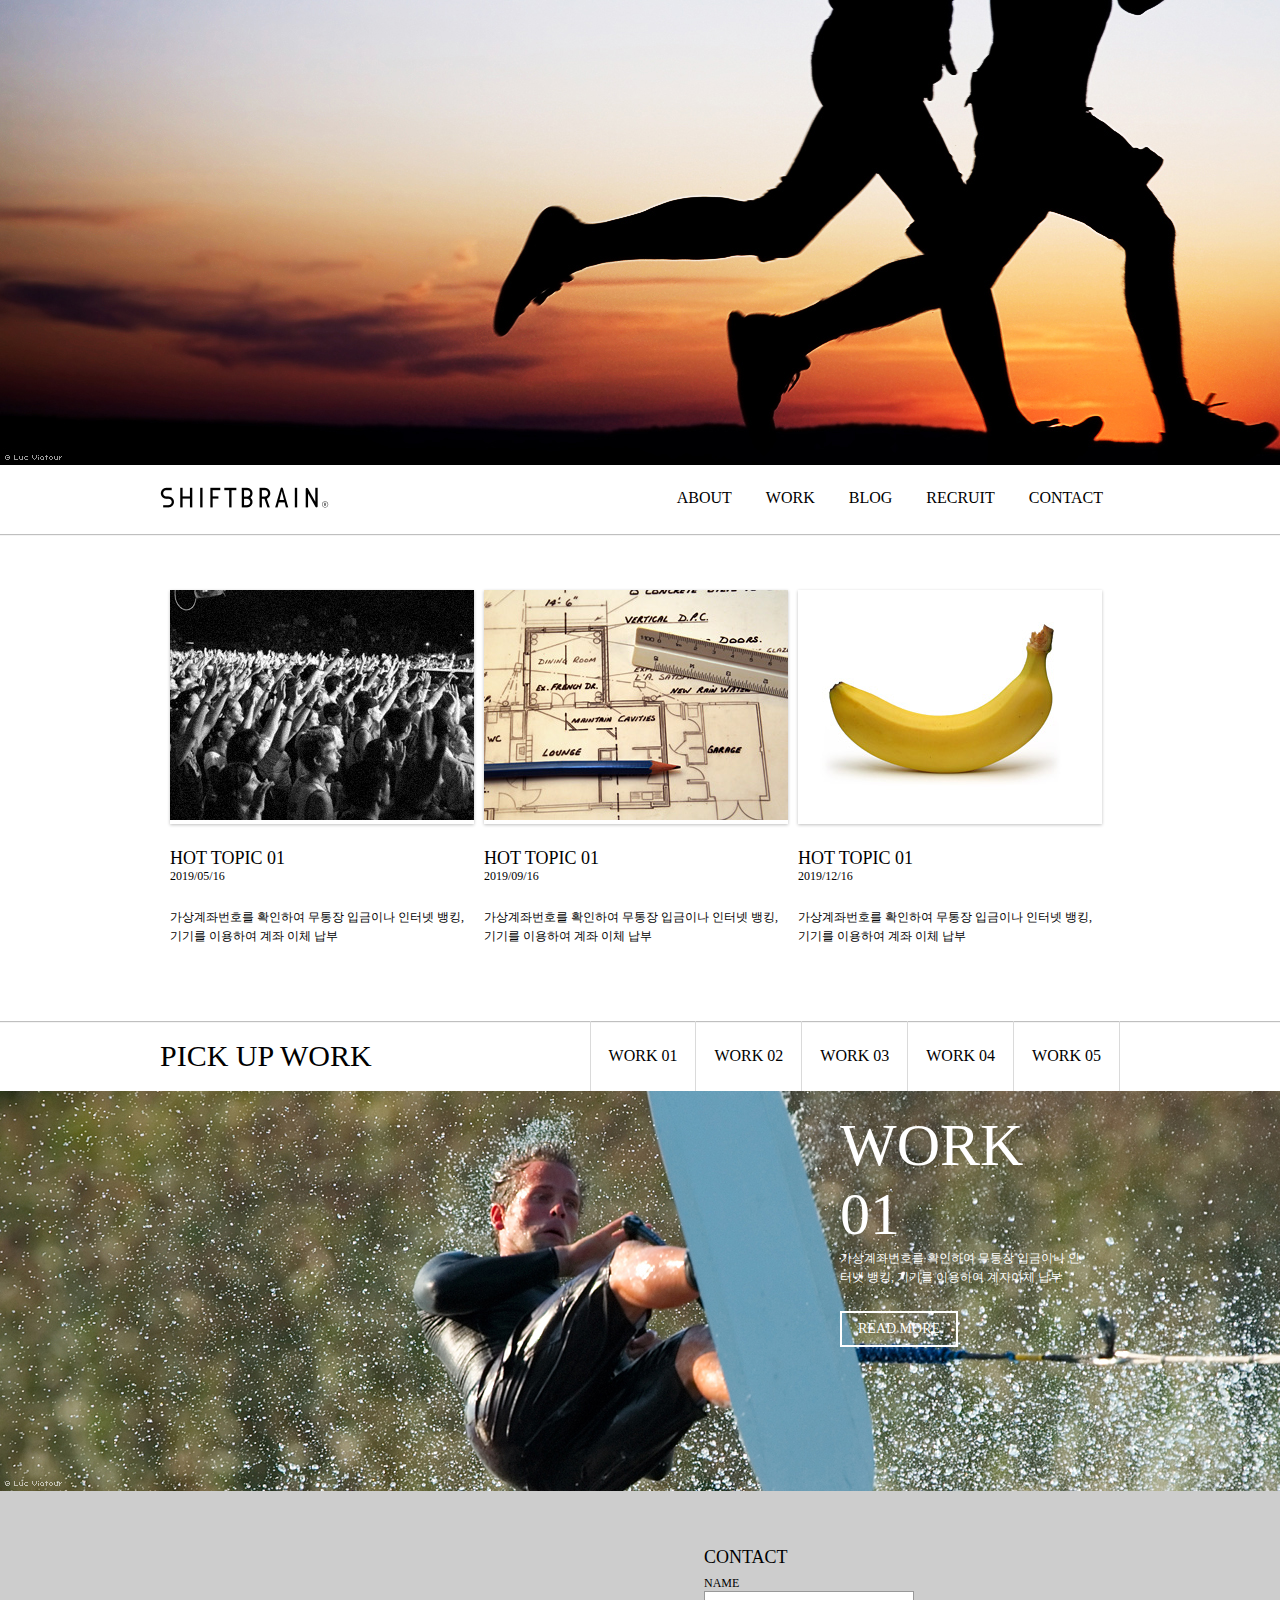
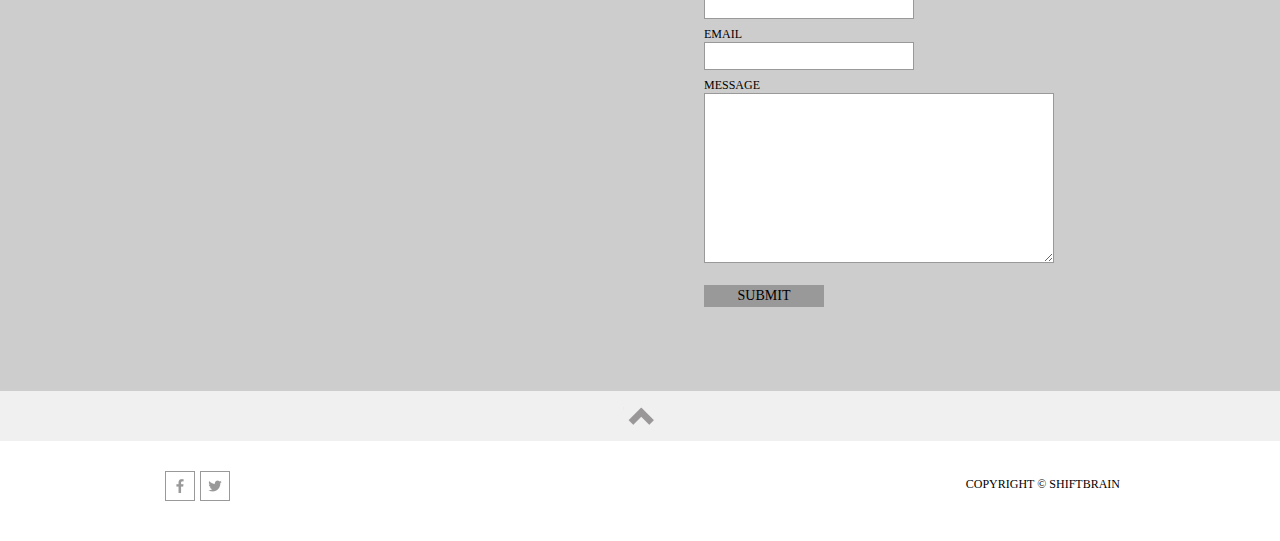
<file: Homepag/index.html>
<!DOCTYPE html>
<html lang="en">
<head>
    <meta charset="UTF-8">
    <meta name="viewport" content="width=device-width, initial-scale=1.0">
    <meta http-equiv="X-UA-Compatible" content="ie=edge">
    <script src="js/jquery-3.4.1.min.js"></script>
    <script src="js/jquery-migrate-1.4.1.min.js"></script>
    <link rel="stylesheet" href="css/main.css">
    <script src="js/mainjs.js"></script>
    <title>SHIFTBRAIN</title>
</head>
<body>
    <header class="hero-header">
        <div class="inner">
            <div class="slideshow">
                <img src="img/homepag_1/slide-1.jpg" alt="#" width="1600" height="465">
                <img src="img/homepag_1/slide-2.jpg" alt="#" width="1600" height="465">
                <img src="img/homepag_1/slide-3.jpg" alt="#" width="1600" height="465">
                <img src="img/homepag_1/slide-4.jpg" alt="#" width="1600" height="465">
            </div>
        </div>
    </header>

    <header class="page-header">
        <div class="inner">
            <h1 class="site-logo"><a href="#"><img src="img/homepag_1/logo.png" alt="#" width="200" height="65"></a></h1>
            <nav class="primary-nav">
                <ul>
                    <li><a href="#">About</a></li>
                    <li><a href="#">Work</a></li>
                    <li><a href="#">Blog</a></li>
                    <li><a href="#">Recruit</a></li>
                    <li><a href="#">Contact</a></li>
                </ul>
            </nav>
        </div>
    </header>
    
    <div id="main">

        <!-- section-topic -->
        <section class="topics-section" id="topics">
            <div class="inner">
                <ul class="topics-list clearfix">
                    <li><a href="#">
                        <span class="image-wrapper"><img src="img/homepag_1/topic-1.jpg" alt="#" width="304" height="230">
                        </span>
                        <b class="title">Hot Topic 01</b>
                        <time class="date" datetime="2019-05-16">2019/05/16</time>
                        <p class="description">가상계좌번호를 확인하여 무통장 입금이나 인터넷 뱅킹, 기기를 이용하여 계좌 이체 납부</p>
                    </a></li>

                    <li><a href="#">
                        <span class="image-wrapper"><img src="img/homepag_1/topic-2.jpg" alt="#" width="304" height="230">
                        </span>
                        <b class="title">Hot Topic 01</b>
                        <time class="date" datetime="2019-09-16">2019/09/16</time>
                        <p class="description">가상계좌번호를 확인하여 무통장 입금이나 인터넷 뱅킹, 기기를 이용하여 계좌 이체 납부</p>
                    </a></li>

                    <li><a href="#">
                        <span class="image-wrapper"><img src="img/homepag_1/topic-3.jpg" alt="#" width="304" height="230">
                        </span>
                        <b class="title">Hot Topic 01</b>
                        <time class="date" datetime="2019-12-16">2019/12/16</time>
                        <p class="description">가상계좌번호를 확인하여 무통장 입금이나 인터넷 뱅킹, 기기를 이용하여 계좌 이체 납부</p>
                    </a></li>
                </ul>
            </div>
        </section>
        <!-- section-topic END -->

        <!-- section work tabpanel -->
        <section class="work-section" id="work">
            <header class="section-header clearfix">
                <div class="inner">
                    <h2>Pick up work</h2>
                    <ul class="tabs-nav">
                        <li><a href="#work01">Work 01</a></li>
                        <li><a href="#work02">Work 02</a></li>
                        <li><a href="#work03">Work 03</a></li>
                        <li><a href="#work04">Work 04</a></li>
                        <li><a href="#work05">Work 05</a></li>
                    </ul>
                </div>
            </header>
            <div class="section-body">
            <section class="tabs-panel" id="work01">
                <div class="image-wrapper">
                    <img src="img/homepag_1/work-1.jpg" alt="#" width="1600" height="400">
                </div>

                <div class="content">
                    <div class="inner">
                        <h3 class="title">Work 01</h3>
                        <p class="description">가상계좌번호를 확인하여 무통장 입금이나 인터넷 뱅킹, 기기를 이용하여 계자이체 납부</p>
                        <a href="#" class="read-more">Read more</a>
                    </div>
                </div>
            </section>

            <section class="tabs-panel" id="work02">
                <div class="image-wrapper">
                    <img src="img/homepag_1/work-2.jpg" alt="#" width="1600" height="400">
                </div>

                <div class="content">
                    <div class="inner">
                        <h3 class="title">Work 02</h3>
                        <p class="description">가상계좌번호를 확인하여 무통장 입금이나 인터넷 뱅킹, 기기를 이용하여 계자이체 납부</p>
                        <a href="#" class="read-more">Read more</a>
                    </div>
                </div>
            </section>

            <section class="tabs-panel" id="work03">
                <div class="image-wrapper">
                    <img src="img/homepag_1/work-3.jpg" alt="#" width="1600" height="400">
                </div>

                <div class="content">
                    <div class="inner">
                        <h3 class="title">Work 03</h3>
                        <p class="description">가상계좌번호를 확인하여 무통장 입금이나 인터넷 뱅킹, 기기를 이용하여 계자이체 납부</p>
                        <a href="#" class="read-more">Read more</a>
                    </div>
                </div>
            </section>

            <section class="tabs-panel" id="work04">
                <div class="image-wrapper">
                    <img src="img/homepag_1/work-4.jpg" alt="#" width="1600" height="400">
                </div>

                <div class="content">
                    <div class="inner">
                        <h3 class="title">Work 04</h3>
                        <p class="description">가상계좌번호를 확인하여 무통장 입금이나 인터넷 뱅킹, 기기를 이용하여 계자이체 납부</p>
                        <a href="#" class="read-more">Read more</a>
                    </div>
                </div>
            </section>

            <section class="tabs-panel" id="work05">
                <div class="image-wrapper">
                    <img src="img/homepag_1/work-5.jpg" alt="#" width="1600" height="400">
                </div>

                <div class="content">
                    <div class="inner">
                        <h3 class="title">Work 05</h3>
                        <p class="description">가상계좌번호를 확인하여 무통장 입금이나 인터넷 뱅킹, 기기를 이용하여 계자이체 납부</p>
                        <a href="#" class="read-more">Read more</a>
                    </div>
                </div>
            </section>
            </div>
        </section>
        <!-- section work tabpanel END-->

        <!-- contact -->
        <section class="contact-section" id="contact">
            <div class="inner">
                <div class="contact-form-wrapper">
                    <h2>Contact</h2>
                    <div class="contact-form">
                        <form action="#">
                            <div class="form-item">
                                <label for="name">Name</label>
                                <input type="text" name="name" id="name">
                            </div>

                            <div class="form-item">
                                <label for="email">email</label>
                                <input type="email" name="email" id="email">
                            </div>

                            <div class="form-item">
                                <label for="message">message</label>
                                <textarea name="message" id="message"></textarea>
                            </div>

                            <div class="form-item">
                                <input type="submit" name="submit" id="submit" value="Submit">
                            </div>
                        </form>
                    </div>
                </div>
                <div class="contact-map" id="map-container">
                    <iframe src="https://www.google.com/maps/embed?pb=!1m18!1m12!1m3!1d3193.623445621808!2d127.13886631533431!3d36.82754227385968!2m3!1f0!2f0!3f0!3m2!1i1024!2i768!4f13.1!3m3!1m2!1s0x357b2863c5bb6bb5%3A0x1bc123fe0c4b4510!2z7Zy066i86rWQ7Jyh7IS87YSw!5e0!3m2!1sko!2skr!4v1579653607686!5m2!1sko!2skr" width="600" height="450" frameborder="0" style="border:0;" allowfullscreen=""></iframe>
                </div>
            </div>
        </section>
        <!-- contact END-->
    </div>

    <!-- footer -->
    <footer class="page-footer">
        <button class="back-to-top">
            <span class="label">
                <img src="img/homepag_1/sprites.png" alt="#">
            </span>
        </button>
        <div class="inner clearfix">
            <aside class="social-link">
                <ul>
                    <li class="item-facebook">
                        <a href="#"><span class="label">Facebook</span>
                        </a>
                    </li>
                    <li class="item-twitter">
                        <a href="#"><span class="label">Twitter</span>
                        </a>
                    </li>
                </ul>
            </aside>
            <small class="copyright">Copyright &copy; Shiftbrain</small>
        </div>
    </footer>


</body>
</html>
</file>
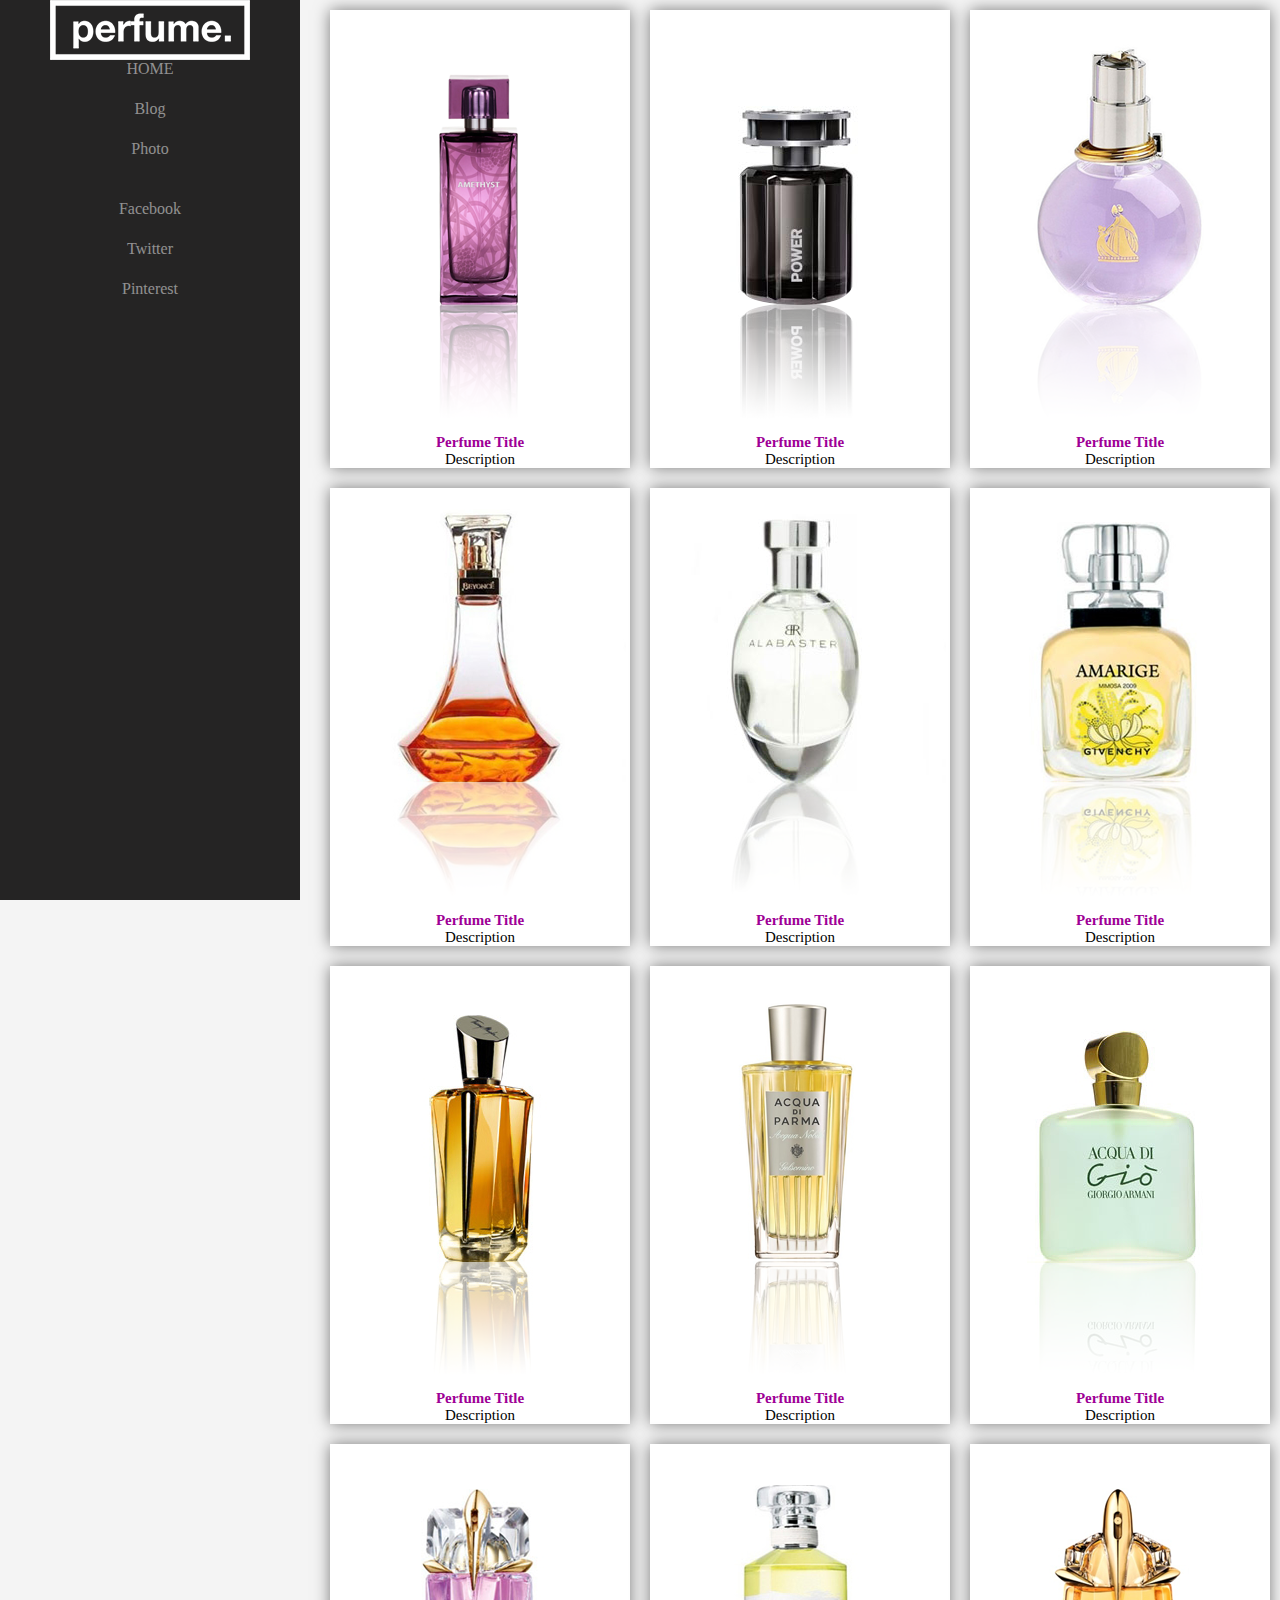
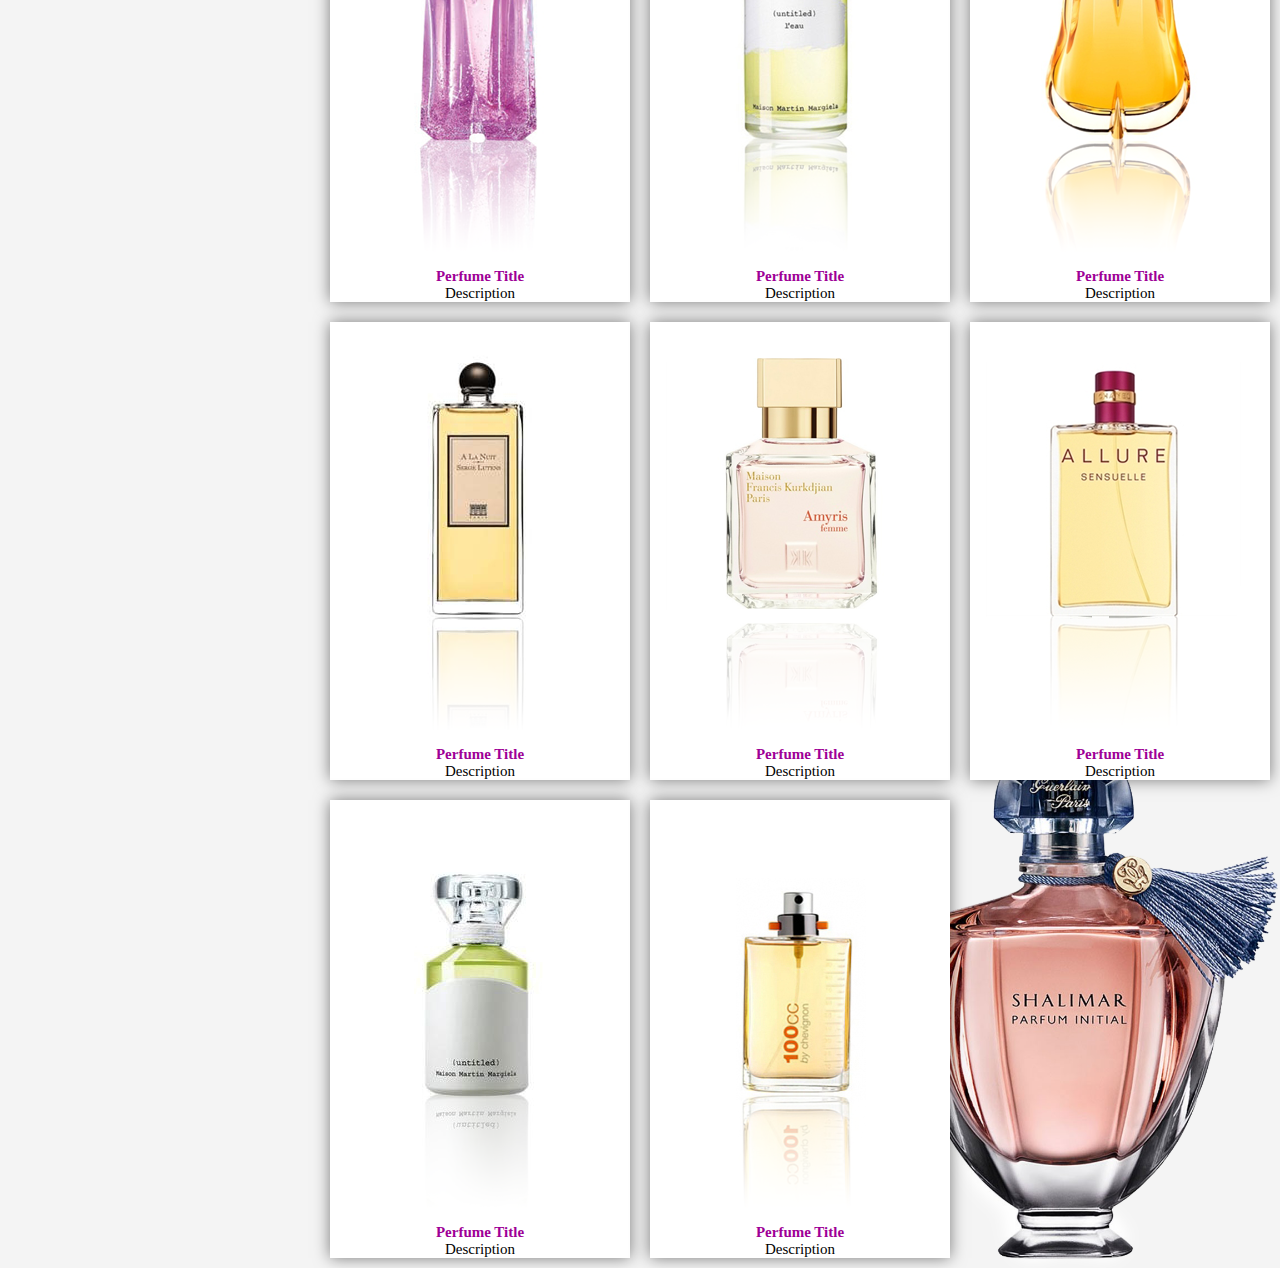
<file: perfume/perfum.html>
<!DOCTYPE html>
<html lang="en">

<head>
    <meta charset="UTF-8">
    <meta name="viewport" content="width=device-width, initial-scale=1.0">
    <meta http-equiv="X-UA-Compatible" content="ie=edge">
    <link rel="stylesheet" href="perfum.css">
    <title>향수</title>
</head>

<body>
    <div id="perfum">
        <!-- 전체틀 -->

        <div id="header">
            <!-- 머릿말 -->
            <img src="img/logo.png" alt="로고">
        </div> <!-- 머릿말 -->

        <div id="menu">
            <!-- 메뉴 -->
            <nav class="main_menu">
                <ul>
                    <li><a href="#">HOME</a></li>
                    <li><a href="#">Blog</a></li>
                    <li><a href="#">Photo</a></li>
                </ul>
                <nav class="sub_menu">
                    <ul>
                        <li><a href="#">Facebook</a></li>
                        <li><a href="#">Twitter</a></li>
                        <li><a href="#">Pinterest</a></li>
                    </ul>
                </nav>
        </div> <!-- 메뉴 -->
    </div> <!-- 전체틀 -->

    <div id="main_img">
        <ul>
            <li><img src="img/0.png">
                <span>
                    <p>Perfume Title</p>
                    <p>Description</p>
                </span>
            </li>
            <li><img src="img/1.png">
                <span>
                    <p>Perfume Title</p>
                    <p>Description</p>
                </span>
            </li>
            <li><img src="img/2.png">
                <span>
                    <p>Perfume Title</p>
                    <p>Description</p>
                </span>
            </li>
            <li><img src="img/3.png">
                <span>
                    <p>Perfume Title</p>
                    <p>Description</p>
                </span>
            </li>
            <li><img src="img/4.png">
                <span>
                    <p>Perfume Title</p>
                    <p>Description</p>
                </span>
            </li>
            <li><img src="img/5.png">
                <span>
                    <p>Perfume Title</p>
                    <p>Description</p>
                </span>
            </li>
            <li><img src="img/6.png">
                <span>
                    <p>Perfume Title</p>
                    <p>Description</p>
                </span>
            </li>
            <li><img src="img/7.png">
                <span>
                    <p>Perfume Title</p>
                    <p>Description</p>
                </span>
            </li>
            <li><img src="img/8.png">
                <span>
                    <p>Perfume Title</p>
                    <p>Description</p>
                </span>
            </li>
            <li><img src="img/9.png">
                <span>
                    <p>Perfume Title</p>
                    <p>Description</p>
                </span>
            </li>
            <li><img src="img/10.png">
                <span>
                    <p>Perfume Title</p>
                    <p>Description</p>
                </span>
            </li>
            <li><img src="img/11.png">
                <span>
                    <p>Perfume Title</p>
                    <p>Description</p>
                </span>
            </li>
            <li><img src="img/12.png">
                <span>
                    <p>Perfume Title</p>
                    <p>Description</p>
                </span>
            </li>
            <li><img src="img/13.png">
                <span>
                    <p>Perfume Title</p>
                    <p>Description</p>
                </span>
            </li>
            <li><img src="img/14.png">
                <span>
                    <p>Perfume Title</p>
                    <p>Description</p>
                </span>
            </li>
            <li><img src="img/15.png">
                <span>
                    <p>Perfume Title</p>
                    <p>Description</p>
                </span>
            </li>
            <li><img src="img/16.png">
                <span>
                    <p>Perfume Title</p>
                    <p>Description</p>
                </span>
            </li>

        </ul>
    </div>











</body>

</html>
</file>
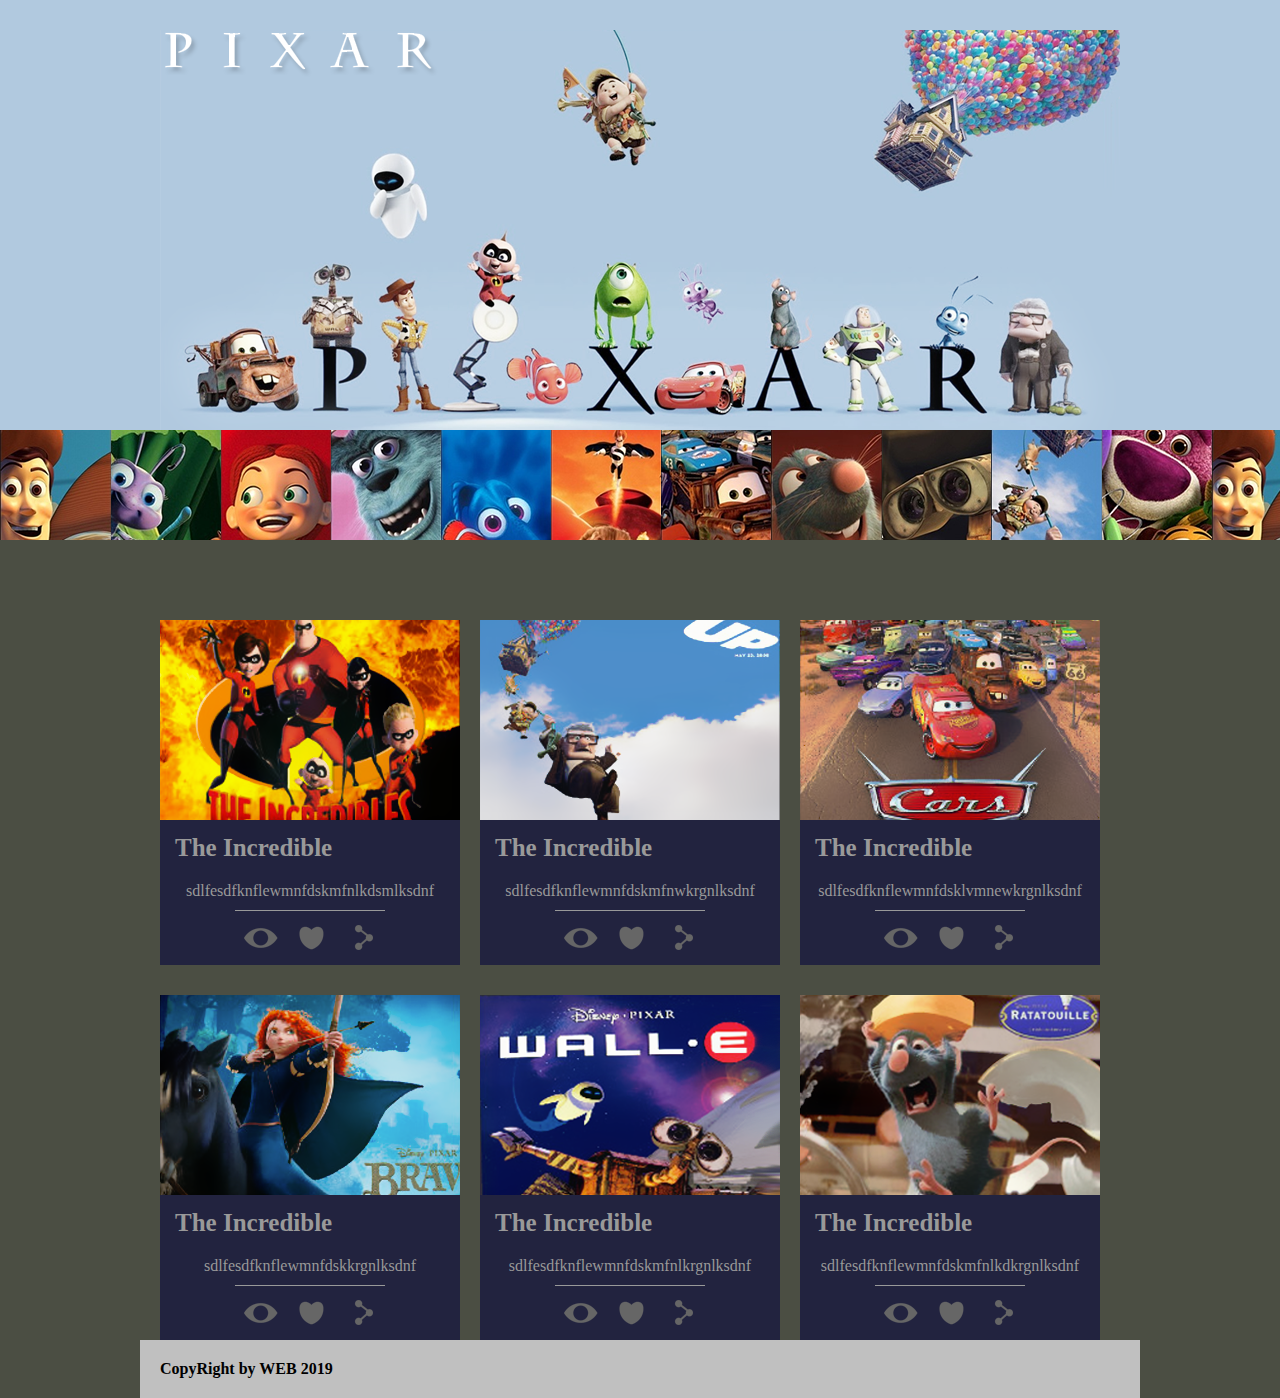
<file: pixar/pixar.html>
<!DOCTYPE html>
<html lang="en">

<head>
    <meta charset="UTF-8">
    <meta name="viewport" content="width=device-width, initial-scale=1.0">
    <meta http-equiv="X-UA-Compatible" content="ie=edge">
    <link rel="stylesheet" href="pixar.css">
    <title>PIXAR</title>
</head>

<body>
    <header id="header">
        <div id="header-inner" class="wrapper">
            <a href="#" class="logo">Pixar</a>
        </div>
    </header>

    <div id="move"></div>

    <article id="contents" class="wrapper">
        <ul id="contents-list">
            <li>
                <img src="img/cover01.png" alt="영화1">
                <h3>The Incredible</h3>
                <p>sdlfesdfknflewmnfdskmfnlkdsmlksdnf</p>
                <ul class="btn">
                    <li class="view"><a href="#">보기</a></li>
                    <li class="like"><a href="#">좋아요</a></li>
                    <li class="share"><a href="#">공유</a></li>
                </ul>
            </li>
            <li>
                <img src="img/cover02.png" alt="영화2">
                <h3>The Incredible</h3>
                <p>sdlfesdfknflewmnfdskmfnwkrgnlksdnf</p>
                <ul class="btn">
                    <li class="view"><a href="#">보기</a></li>
                    <li class="like"><a href="#">좋아요</a></li>
                    <li class="share"><a href="#">공유</a></li>
                </ul>
            </li>
            <li>
                <img src="img/cover03.png" alt="영화3">
                <h3>The Incredible</h3>
                <p>sdlfesdfknflewmnfdsklvmnewkrgnlksdnf</p>
                <ul class="btn">
                    <li class="view"><a href="#">보기</a></li>
                    <li class="like"><a href="#">좋아요</a></li>
                    <li class="share"><a href="#">공유</a></li>
                </ul>
            </li>
            <li>
                <img src="img/cover04.png" alt="영화4">
                <h3>The Incredible</h3>
                <p>sdlfesdfknflewmnfdskkrgnlksdnf</p>
                <ul class="btn">
                    <li class="view"><a href="#">보기</a></li>
                    <li class="like"><a href="#">좋아요</a></li>
                    <li class="share"><a href="#">공유</a></li>
                </ul>
            </li>
            <li>
                <img src="img/cover05.png" alt="영화5">
                <h3>The Incredible</h3>
                <p>sdlfesdfknflewmnfdskmfnlkrgnlksdnf</p>
                <ul class="btn">
                    <li class="view"><a href="#">보기</a></li>
                    <li class="like"><a href="#">좋아요</a></li>
                    <li class="share"><a href="#">공유</a></li>
                </ul>
            </li>
            <li>
                <img src="img/cover06.png" alt="영화6">
                <h3>The Incredible</h3>
                <p>sdlfesdfknflewmnfdskmfnlkdkrgnlksdnf</p>
                <ul class="btn">
                    <li class="view"><a href="#">보기</a></li>
                    <li class="like"><a href="#">좋아요</a></li>
                    <li class="share"><a href="#">공유</a></li>
                </ul>
            </li>
        </ul>
    </article>

    <footer>
        <div class="wrapper" id="footer-inner">
            <p>CopyRight by WEB 2019</p>
        </div>
    </footer>
</body>

</html>
</file>
<file: Homepag/css/main.css>
*{
    margin: 0;
    padding: 0;
    font-size: 16px;
    font-family: "맑은 고딕";
    list-style: none;
    text-decoration: none;
}
body{
    min-width: 960px;
}
.clearfix:before, .clearfix:after{
    content: " ";
    display: block;
}
.clearfix:after{
    clear: both;
}

/* slide show */
.slideshow{
    min-width: 960px;
    height: 465px;
    position: relative;
    overflow: hidden;
}
.slideshow img{
    position: absolute;
    display: none;
}

/* page header */
.page-header{
    width: 100%;
    min-width: 960px;
    background-color: #fff;
    box-shadow: 0 1px 1px rgba(0, 0, 0, 0.25);
    position: absolute;
    z-index: 40;
}
.page-header.sticky{
    position: fixed;
    top: 0;
}   /* 메뉴 상단 고정 css 처리 */
.page-header>.inner{
    width: 960px;
    margin: 0 auto;
}

/* logo */
.site-logo{
    float: left;
    margin-left: -20px;
}

/* nav css처리 */
.primary-nav{
    float: right;
    line-height: 65px;
}
.primary-nav li{
    float: left;
}
.primary-nav a{
    display: block;
    padding: 0 17px;
    color: black;
    text-transform: uppercase;
}
.primary-nav a:hover{
    background-color: rgba(240,240,240);
}

/* topics section */
.topics-section{
    box-shadow: 0 1px 1px rgba(0,0,0,0.25);
}
.topics-section>.inner{
    width: 960px;
    margin: 0 auto;
    padding-top: 125px;
    padding-bottom: 75px;
}
.topics-list li{
    float: left;
    width: 304px;
    margin-left: 10px;
}
.topics-list a{
    display: block;
}
.topics-list .image-wrapper{
    box-shadow: 0 1px 3px rgba(0,0,0,0.25);
    display: inline-block;
    margin-bottom: 24px;
}
.topics-list .title{
    display: block;
    font-size: 18px;
    font-weight: normal;
    text-transform: uppercase;
    color: black;
}
.topics-list .date{
    display: block;
    font-size: 12px;
    color: black;
    margin-bottom: 24px;
}
.topics-list .description{
    font-size: 12px;
    line-height: 19px;
    color: black;
}

/* Work section */
.work-section{
    box-shadow: 0 1px 1px rgba(0,0,0,0.25);
}
.work-section .section-header{
    text-transform: uppercase;
    box-shadow: 0 1px 1px rgba(0,0,0,0.25);
    line-height: 70px;
}
.work-section .section-header>.inner{
    width: 960px;
    margin: 0 auto;
}
.work-section h2{
    font-size: 30px;
    font-weight: normal;
    float: left;
}
.work-section .tabs-nav{
    border-left: 1px solid rgb(218,218,218);
    float: right;
}
.work-section .tabs-nav li{
    float: left;
    border-right: 1px solid rgb(218,218,218);
}
.work-section .tabs-nav a{
    display: block;
    padding: 0 18px;
    color: black;
}
.work-section .tabs-nav a:hover{
    color: white;
    background-color: rgb(51,51,51);
}
.work-section .section-body{
    height: 400px;
    position: relative;
}
.work-section .section-body .image-wrapper{
    width: 100%;
    height: 100%;
    min-width: 960px;
    position: absolute;
    overflow: hidden;
}
.work-section .section-body .image-wrapper img{
    position: absolute;
}
.work-section .section-body .content{
    width: 960px;
    margin: 0 auto;
    position: relative;
}
.work-section .section-body .content>.inner{
    width: 250px;
    position: absolute;
}
.work-section .section-body #work01 .content>.inner{
    top: 20px;
    left: 680px;
}
.work-section .section-body #work02 .content>.inner{
    top: 100px;
    left: 40px;
}
.work-section .section-body #work03 .content>.inner{
    top: 50px;
    left: -90px;
}
.work-section .section-body #work04 .content>.inner{
    top: 50px;
    left: 50px;
}
.work-section .section-body #work05 .content>.inner{
    top: 50px;
    left: 650px;
}
.work-section .section-body .title{
    font-size: 60px;
    font-weight: normal;
    text-transform: uppercase;
    color: white;
}
.work-section .section-body .description{
    font-size: 12px;
    line-height: 19px;
    color: white;
}
.work-section .section-body .read-more{
    display: inline-block;
    font-size: 14px;
    color: white;
    text-transform: uppercase;
    border: 2px solid white;
    padding: 8px 16px;
    margin-top: 24px;
}

/* contact section */
.contact-section{
    background: #cdcdcd;
}
.contact-section>.inner{
    min-width: 960px;
    height: 500px;
    position: relative;
}
.contact-section h2{
    font-size: 18px;
    font-weight: normal;
    text-transform: uppercase;
}
.contact-form-wrapper{
    width: 352px;
    padding: 56px 64px 0;
    position: absolute;
    left: 50%;
}
.contact-form .form-item{
    margin-top: 8px;
}
.contact-form label{
    display: block;
    font-size: 12px;
    text-transform: uppercase;
}
.contact-form input,
.contact-form textarea{
    border: 1px solid rgb(153, 153, 153);
    padding: 4px;
}
.contact-form input[type="text"],
.contact-form input[type="email"]{
    width: 200px;
}
.contact-form textarea{
    width: 340px;
    height: 160px;
}
.contact-form input[type="submit"]{
    border-width: 0;
    background-color: #999;
    color: black;
    font-size: 14px;
    line-height: 1.5px;
    padding: 10px 0;
    margin-top: 10px;
    width: 120px;
    text-align: center;
    text-transform: uppercase;
}
.contact-map{
    position: absolute;
    left: 0;
    top: 0;
    bottom: 0;
    right: 50%;
}
.contact-map iframe{
    width: 100%;
    height: 100%;
}

/* footer */
.page-footer>.inner{
    width: 960px;
    margin: 0 auto;
    padding-top: 30px;
    padding-bottom: 40px;
}
.social-link{
    float: left;
}
.social-link li{
    float: left;
    margin-left: 5px;
}
.social-link a{
    border: 1px solid rgb(153, 153, 153);
    display: block;
    padding: 6px;
}
.social-link .label{
    display: block;
    height: 16px;
    width: 16px;
    overflow: hidden;
}
.social-link .label:before{
    content: url("../img/homepag_1/sprites.png");
    display: inline-block;
    font-size: 0;
    line-height: 0;
}
.social-link .item-facebook .label:before{
    margin-left: -70px;
}
.social-link .item-twitter .label:before{
    margin-left: -90px;
}
.copyright{
    font-size: 12px;
    padding: 6px 0;
    float: right;
    text-transform: uppercase;
}
.back-to-top{
    background-color: rgb(240,240,240);
    border-width: 0;
    cursor: pointer;
    display: block;
    padding: 16px;
    width: 100%;
}
.back-to-top .label{
    display: block;
    width: 35px;
    height: 18px;
    margin: 0 auto;
    position: relative;
    overflow: hidden;
}
.back-to-top .label img{
    position: absolute;
    left: -35px;
}
</file>
<file: perfume/perfum.css>
*{
    margin: 0;
    padding: 0;
    list-style: none;
    text-decoration: none;
}
body{
    background: url("img/big-perfume.png");
    background-color:#f4f4f4; 
    background-repeat: no-repeat;
    background-size: 30%;
    background-position: right bottom;
    
}
#perfum{
    width: 300px;
    /* height: 100%; */
    position: fixed;
    top: 0;
    bottom: 0;
    background-color: rgb(37, 36, 36);
}
#header{
    width: 300px;
    position: fixed;
    text-align: center;
}
#menu{
    margin: 60px 0;
    width: 300px;
    text-align: center; 
}
#menu ul li{
    padding-bottom: 10px;
}
#menu ul li a{
    height: 30px;
    display: block;
    color: rgba(255, 255, 255, 0.5);
}
#menu ul li a:hover{
    background-color: gray;
    /* width: 300px; */
}
.sub_menu{
    margin: 20px 0;
}
#main_img {
    margin-left: 320px;
    text-align: center;
}
#main_img img{
    margin: 10px auto;
}
#main_img p{
    font-size: 15px;
}
#main_img li{
    margin: 10px;
    float: left;
    background-color:white ;
    box-shadow: 0 0 15px rgba(0, 0, 0, 0.5) ;
}
#main_img li p{
    text-align: center;
}
#main_img li p:first-child{
    color: rgb(158, 0, 150);
    font-weight: bold;
}
</file>
<file: pixar/pixar.css>
*{
    margin: 0;
    padding: 0;
    list-style: none;
    text-decoration: none;
}
body{
    background-color: #4b4e43;
}
.wrapper{
    width: 960px;
    margin: 0 auto;
}
#header{
    background-color: #b1c9df;
    overflow: hidden;
}
#header-inner{
    background-image: url("img/header-bg.png");
    height: 400px;
    margin-top: 30px;
}
.logo{
    background-image: url("img/logo.png");
    text-indent: -9999px;
    width: 280px;
    height: 50px;
    /* display: block; */
    position: absolute;
}
#move{
    background-image: url("img/movie-scroll.png");
    height: 110px;
}
#contents-list{
    margin-top: 50px;
}
#contents-list>li{
    width: 300px;
    float: left;
    background-color: #22233f;
    margin-right:20px ;
    margin-bottom: 30px;
    position: relative;
    top: 30px;
    transition: all 1s;
    text-align: center;
}
#contents-list>li:hover{
    top: 0;
    background-color: red;
}
#contents-list li h3{
    color: #999;
    font-size: 25px;
    padding: 10px 0 10px 15px;
    font-family: "Calibri";
    text-align: left;
}
#contents-list li p{
    color: #999;
    padding: 10px;
}
.btn{
    border-top: 1px solid #999;
    display: inline-block;
}
.btn li{
    float: left;
}
.btn li a{
    display: block;
    width: 50px;
    height: 50px;
    background-image: url("img/sprite-btn.png");
    text-indent: -9999px;
}
.btn a:hover{
    background-color: black;
}
.btn li.view a{
    background-position: 0 0;
}
.btn li.like a{
    background-position: -50px 0;
}
.btn li.share a{
    background-position: -100px 0;
}
#footer-inner{
    clear: both;
    background-color: silver;
    font-weight: bold;
    padding: 20px;
}
</file>
